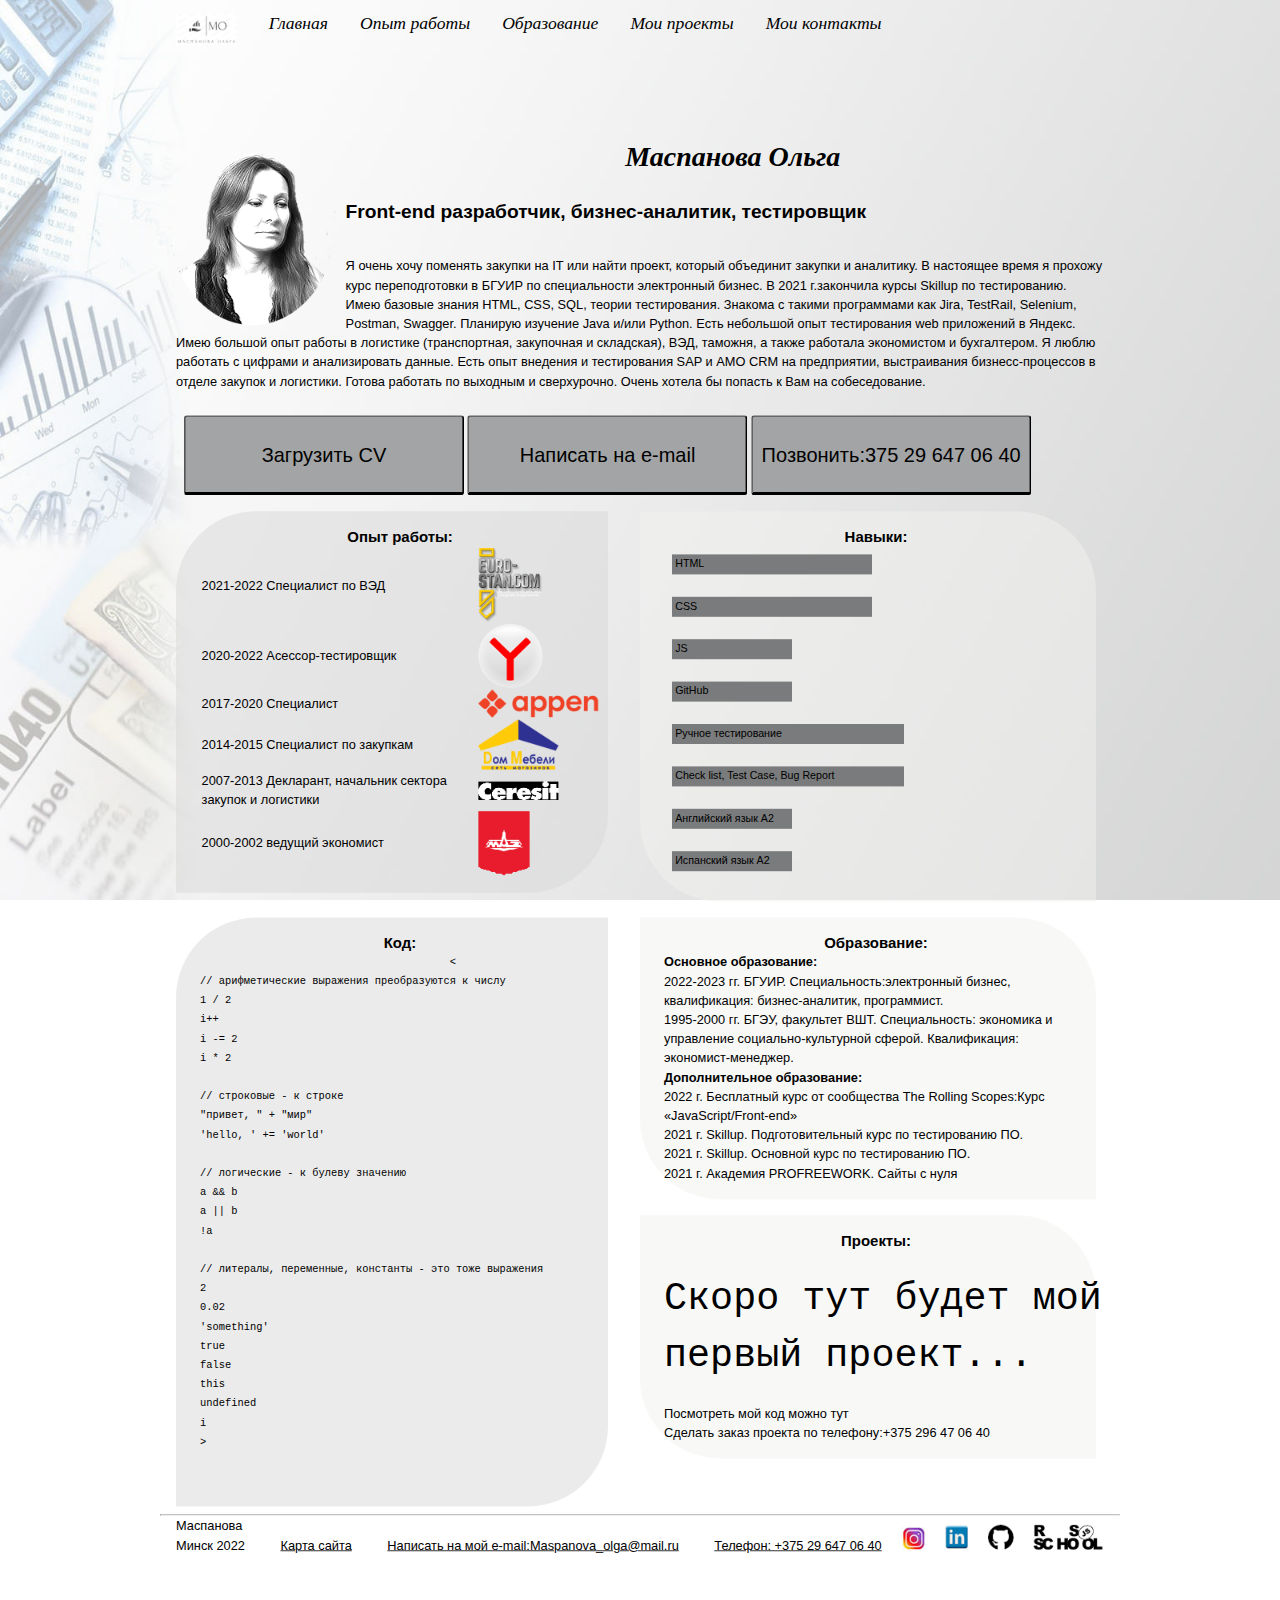
<file: index.html>
<!DOCTYPE html>
<html lang="ru">
	<head>
	<meta http-equiv="Content-Type" content="text/html; charset=UTF-8">
	<title>Маспанова Ольга</title>
	<link rel="shortcut icon" href="images/ico_olga.ico">
	<meta name="description" content="Личная страница Маспановой Ольги">
	<meta name="keywords" content="QA, analyst, data_analyst, front-end developer, Maspanova, CV">
	<link rel="stylesheet" type="text/css" href="css/style.css" media="screen">
	<meta name="viewport" content="width=device-width initial-scale=1,0"> <!--ширина страницы равна ширине устройства-->
	
</head>
<body>
	<div id="page">
		<header>
			<div class="menu-burger">
				<!--<span></span> для мобильного меню-->
			</div>
			<nav>
				<ul class="menu">
					<li><img src="images/logo.png" alt="Логотип_аналитик"></li>
					<li><a href="index.html">Главная</a></li>
					<li><a href="pages/experience.html">Опыт работы</a></li>
					<li><a href="pages/education.html">Образование</a></li>
					<li><a href="pages/projects.html">Мои проекты</a></li>
					<li><a href="#contact">Мои контакты</a></li>
				</ul>
			</nav>
		</header>
	<main>
		<section id="content">
			<img src="images/olga.png" alt="Аналитик">
			<h1><strong>Маспанова Ольга</strong></h1><br>
			<h2>Front-end разработчик, бизнес-аналитик, тестировщик</h2><br>	
			<div> Я очень хочу поменять закупки на IT или найти проект, который объединит закупки и аналитику.
					В настоящее время я прохожу курс переподготовки в БГУИР по специальности электронный бизнес. В 2021 г.закончила курсы Skillup  по тестированию.  Имею базовые знания HTML, CSS, SQL, теории тестирования. Знакома с такими программами как Jira, TestRail, Selenium, Postman, Swagger. Планирую изучение Java и/или Python. Есть небольшой опыт тестирования web приложений в Яндекс. Имею большой опыт работы в логистике (транспортная, закупочная и складская), ВЭД, таможня, а также работала экономистом и бухгалтером.
						Я люблю работать с цифрами и  анализировать данные. Есть опыт внедения и тестирования SAP и AMO CRM на предприятии, выстраивания бизнесс-процессов в отделе закупок и логистики. 
						Готова работать по выходным и сверхурочно. Очень хотела бы попасть к Вам на собеседование.
			</div>
			<div>
				<form class="button_cv" action="images/cv.pdf" target="_blank">
					<button>Загрузить CV</button>
				</form>
				<form class="button_cv" action="mailto:maspanova_olga@mail.ru" target="_blank">
					<button>Написать на e-mail</button>
				</form>
				<form class="button_cv" action="tel:+375296470640" target="_blank">
					<button>Позвонить:375 29 647 06 40</button>
				</form>
			</div>
		</section> 
		<section>
			<div class="block_left">
				<h3>Опыт работы:</h3>
				<table>
					<tr>
						<td>2021-2022 Специалист по ВЭД</td>
						<td><img src="images/evrostancom.png" alt="Евростанком"></td>
					</tr>
					<tr>
						<td> 2020-2022 Асессор-тестировщик</td>
						<td><img src="images/yandex.png" alt="Яндекс"></td>
					</tr>
					<tr>
						<td>2017-2020 Специалист</td>
						<td><img src="images/appen.png" alt="Аппен"></td>
					</tr>
					<tr> 
						<td>2014-2015 Специалист по закупкам</td>
						<td><img src="images/dommebeli.png" alt="Дом Мебели, Мебель, Стройматериалы"> </td>
					</tr>
					<tr> 
						<td>2007-2013 Декларант, начальник сектора закупок и логистики</td>
						<td><img src="images/ceresit.png" alt="Серезит, ХенкельБаутехник"></td>
					</tr>
					<tr>
						<td>2000-2002 ведущий экономист</td>
						<td><img src="images/Maz.png" alt="МАЗ"> </td>
					</tr>
				</table>
			</div>
			<div class="block_right">
				<h3>Навыки:</h3>
				<ul>
					<li><button class="buttonskills_250">HTML</button></li>
					<li><button class="buttonskills_250">CSS</button></li>
					<li><button class="buttonskills_150">JS</button></li>
					<li><button class="buttonskills_150">GitHub</button></li>
					<li><button class="buttonskills_290">Ручное тестирование</button></li>
					<li><button class="buttonskills_290">Check list,  Test Case,  Bug Report</button></li>
					<li><button class="buttonskills_150">Английский язык A2</button></li>
					<li><button class="buttonskills_150">Испанский язык A2</button></li>
				</ul>
			</div>
		</section>
		<section>
			<div class="block_left">
				<h3>Код:</h3>
				<pre>
					<code>&lt;
// арифметические выражения преобразуются к числу
1 / 2
i++
i -= 2
i * 2
								
// строковые - к строке
"привет, " + "мир"
'hello, ' += 'world'
				
// логические - к булеву значению
a && b
a || b
!a
							
// литералы, переменные, константы - это тоже выражения
2
0.02
'something'
true
false
this 
undefined
i
&gt;
					</code>
				</pre>
			</div>					
			<div class="block_right">
				<h3>Образование:</h3>
					<ul>
						<li><b>Основное образование:</b>
							<ul>
								<li>2022-2023 гг. БГУИР. Специальность:электронный бизнес, квалификация: бизнес-аналитик, программист.</li>
								<li>1995-2000 гг. БГЭУ, факультет ВШТ. Специальность: экономика и управление социально-культурной сферой. Квалификация: экономист-менеджер.</li>
							</ul>
						</li>
						<li><b>Дополнительное образование:</b>
							<ul>
								<li><a  class="none_decoration" href="https://rs.school/js/" target="_blank"> 2022 г. Бесплатный курс от сообщества The Rolling Scopes:Курс «JavaScript/Front-end»</a></li>
								<li> 2021 г. Skillup. Подготовительный курс по тестированию ПО.</li>
								<li> 2021 г. Skillup. Основной курс по тестированию ПО.</li>
								<li>2021 г. Академия PROFREEWORK. Сайты с нуля</li>
							</ul>
						</li>
					</ul>
			</div>
		</section> 
		<section>
			 <div class="block_right">
				<h3>Проекты:</h3>
				<br>
				<pre style="font-size:48px;"> 
Скоро тут будет мой
<br>
первый проект...
				</pre>
				<br>
				<a href="https://github.com/Maspanova/XML">Посмотреть мой код можно тут</a>
				<br>
				<p>Сделать заказ проекта по телефону:+375 296 47 06 40</p>
			</div>
		</section> 				
	</main>
	<footer id="contact">
		<hr>
		<p> Маспанова<br>Минск 2022 </p>
		<p><a href=pages/map.html target="blank">Карта сайта</a></p>
		<p><a href="mailto:maspanova_olga@mail.ru" target="_blank">Написать на мой e-mail:Maspanova_olga@mail.ru</a></p>
		<p><a href="tel:+375296470640" target="_blank">Телефон: +375 29 647 06 40</a></p>
		<a href=https://www.instagram.com/olga_maspanova target="_blank"> <img  src="images/insta.jpg" alt="Инстаграм"></a>
		<a href=https://www.linkedin.com/in/maspanova target="_blank"> <img  src="images/linkedin.png" alt="Linkedin"></a>
		<a href=https://github.com/Maspanova target="_blank"> <img  src="images/git.png" alt="GitHub"></a>
		<a href=https://rs.school/js/ target="_blank"> <img  src="images/rs_school_js.png" alt="RS"></a>
	</footer>
</div>
</body>
</html>
</file>
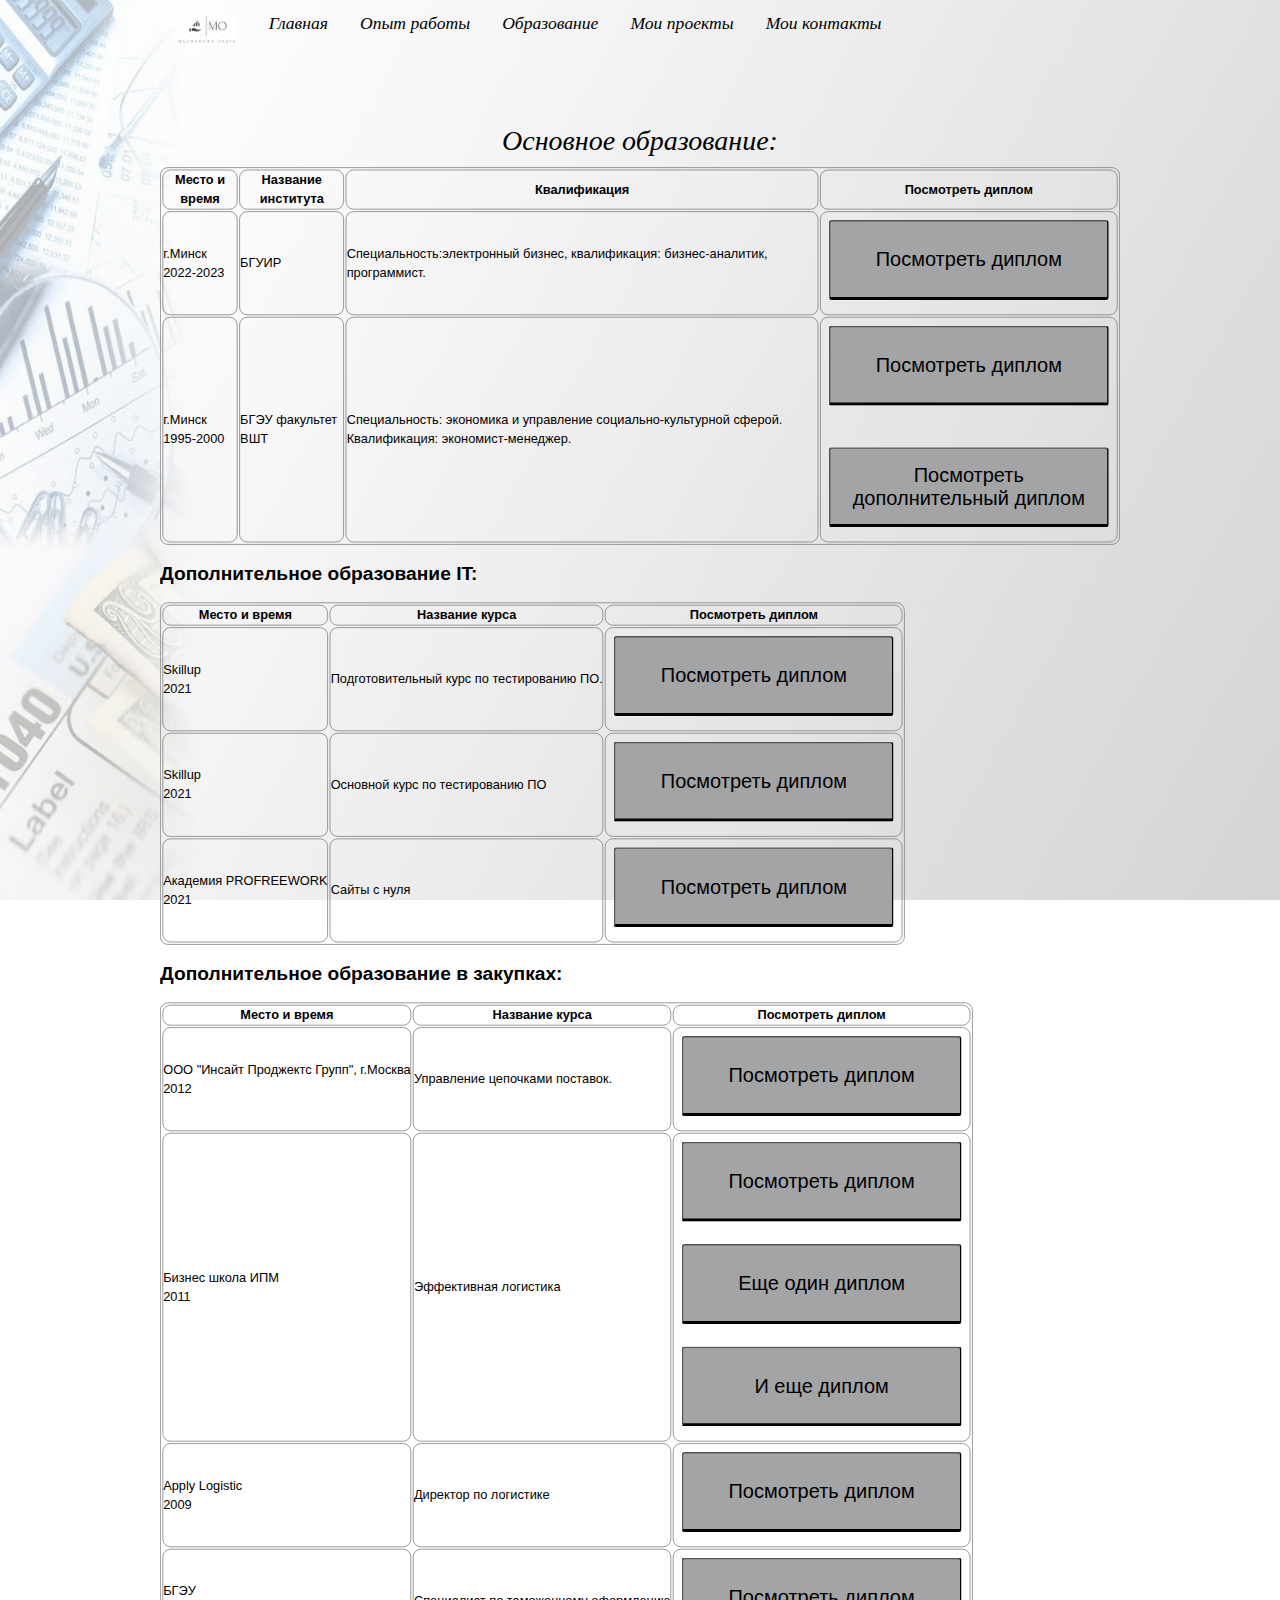
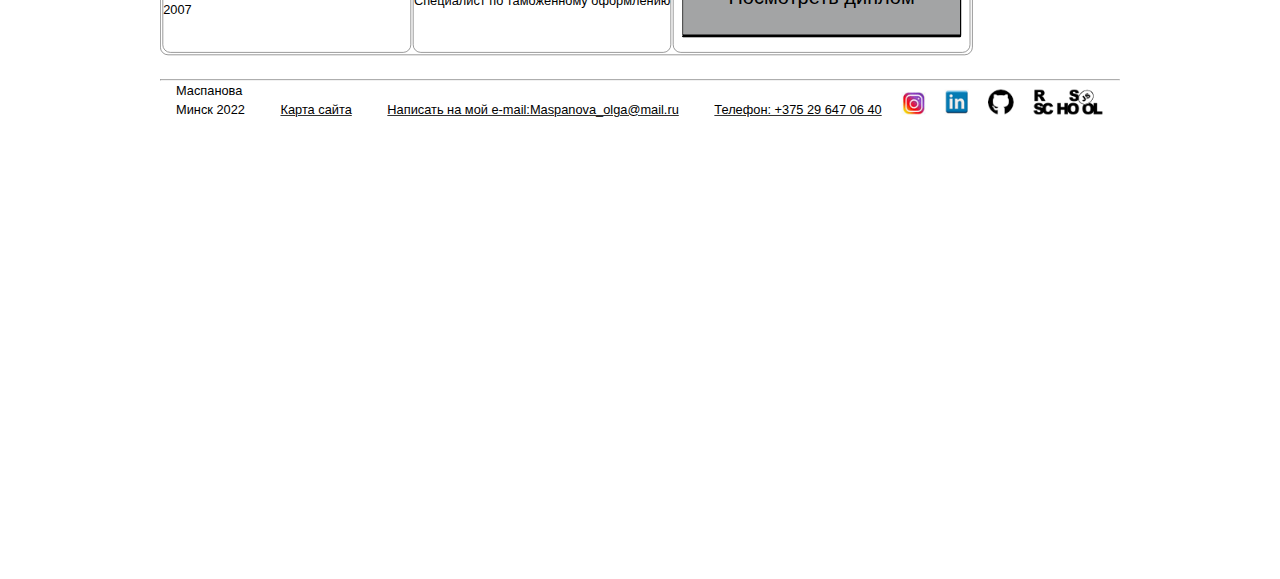
<file: pages/education.html>
<!DOCTYPE html>
<html lang="ru">
	<head>
	<meta http-equiv="Content-Type" content="text/html; charset=UTF-8">
	<title>Маспанова Ольга</title>
	<link rel="shortcut icon" href="../images/ico_olga.ico">
	<meta name="description" content="Описание страницы">
	<meta name="keywords" content="QA, analyst, data_analyst, Maspanova, CV">
	<link rel="stylesheet" type="text/css" href="../css/style.css" media="screen">
	<meta name="viewport" content="width=device-width initial-scale=1,0">
	</head>
<body>
	<div id="page">
		<header>
			<nav>
				<ul>
					<li><img src="../images/logo.png" alt="Логотип_аналитик"></li>
					<li><a href="../index.html">Главная</a></li>
					<li><a href="experience.html">Опыт работы</a></li>
					<li><a href="education.html">Образование</a></li>
					<li><a href="projects.html">Мои проекты</a></li>
					<li><a href="#contact">Мои контакты</a></li>
				</ul>
			</nav>
		</header>
		<main>
			<section id="content">
				<h1>Основное образование:</h1>
				<table class="table_education">
					<tr>
						<th>Место и время</th>
						<th>Название института</th>
						<th>Квалификация</th>							<th>Посмотреть диплом</th>
					</tr>
					<tr>
						<td>г.Минск<br>2022-2023</td>                  
						<td>БГУИР</td>
						<td>Специальность:электронный бизнес, квалификация: бизнес-аналитик, программист. </td>
						<td>	
							<form  action="../pages/error.html" target="_blank">
								<button>Посмотреть диплом</button>
							</form></td>
					</tr>
					<tr>
						<td>г.Минск<br>1995-2000</td>                  
						<td>БГЭУ факультет ВШТ</td>
						<td>Специальность: экономика и управление социально-культурной сферой. Квалификация: экономист-менеджер. </td>
						<td><form action="../images/Diploma.jpg" target="blank">
							<button>Посмотреть диплом</button>
							</form>  <br>
							<form action="../images/guide.jpg" target="blank">	
									<button>Посмотреть дополнительный диплом</button></form>
						</td>
					</tr>
				</table>
				<br>
					<h2>Дополнительное образование IT:</h2>
					<br>
					<table class="table_education">
						<tr>
							<th>Место и время</th>
							<th>Название курса</th>								
							<th>Посмотреть диплом</th>
						</tr>
						<tr>
							<td>Skillup<br>2021</td>                  
							<td>Подготовительный курс по тестированию ПО.</td>
							<td><form action="../images/Skillup.jpg"  target="blank">
									<button>Посмотреть диплом</button>
								</form></td>
						</tr>
						<tr>
							<td>Skillup<br>2021</td>                     
							<td>Основной курс по тестированию ПО</td>
							<td><form action="../images/skillup_2.jpg" target="blank"><button>Посмотреть диплом</button></form></td>
						</tr>
						<tr>
							<td>Академия PROFREEWORK<br>2021</td>                     
							<td>Сайты с нуля</td>
							<td><form action="../images/Tilda.png" target="blank"><button>Посмотреть диплом</button></form></td>
						</tr>
					</table>
					<br>
					<h2>Дополнительное образование в закупках:</h2>
					<br>
					<table class="table_education">
						<tr>
							<th>Место и время</th>
							<th>Название курса</th>
							<th>Посмотреть диплом</th>
						</tr>
						<tr>
							<td>ООО "Инсайт Проджектс Групп", г.Москва<br>2012</td>                  
							<td>Управление цепочками поставок.</td>
							<td><form action="../images/InSightPG.jpg" target="blank"><button>Посмотреть диплом</button></form></td>
						</tr>
						<tr>
							<td>Бизнес школа ИПМ<br>2011</td>                     
							<td>Эффективная логистика</td>
							<td><form action="../images/IPM_certificate.jpg" target="blank"><button>Посмотреть диплом</button></form>
								<form action="../images/IPM_efficient_logistics.jpg" target="blank"><button>Еще один диплом</button></form>
								<form action="../images/IPM_warehouse_logistics.jpg"  target="blank"><button>И еще диплом</button></form>
							</td>
						</tr>
						<tr>
							<td>Apply Logistic<br>2009</td>                     
							<td>Директор по логистике</td>
							<td><form action="../images/Appy_Logistic.jpg"  target="blank"><button>Посмотреть диплом</button></form></td>
						</tr>
						<tr>
							<td>БГЭУ<br>2007</td>                     
							<td>Специалист по таможенному оформлению</td>
							<td><form action="../images/qualifications_customs.jpg"  target="blank"><button>Посмотреть диплом</button></form></td>
						</tr>
					</table>
				</section>
			</main>
			<footer id="contact">
				<hr>
				<p> Маспанова<br>Минск 2022 </p>
				<p><a href=../pages/map.html target="blank">Карта сайта</a></p>
				<p><a href="mailto:maspanova_olga@mail.ru" target="_blank">Написать на мой e-mail:Maspanova_olga@mail.ru</a></p>
				<p><a href="tel:+375296470640" target="_blank">Телефон: +375 29 647 06 40</a></p>
				<a href=https://www.instagram.com/olga_maspanova target="_blank"> <img  src="../images/insta.jpg" alt="Инстаграм"></a>
				<a href=https://www.linkedin.com/in/maspanova target="_blank"> <img  src="../images/linkedin.png" alt="Linkedin"></a>
				<a href=https://github.com/Maspanova target="_blank"> <img  src="../images/git.png" alt="GitHub"></a>
				<a href=https://rs.school/js/ target="_blank"> <img  src="../images/rs_school_js.png" alt="RS"></a>
			</footer>
		</div>
    </body>
</html>
</file>
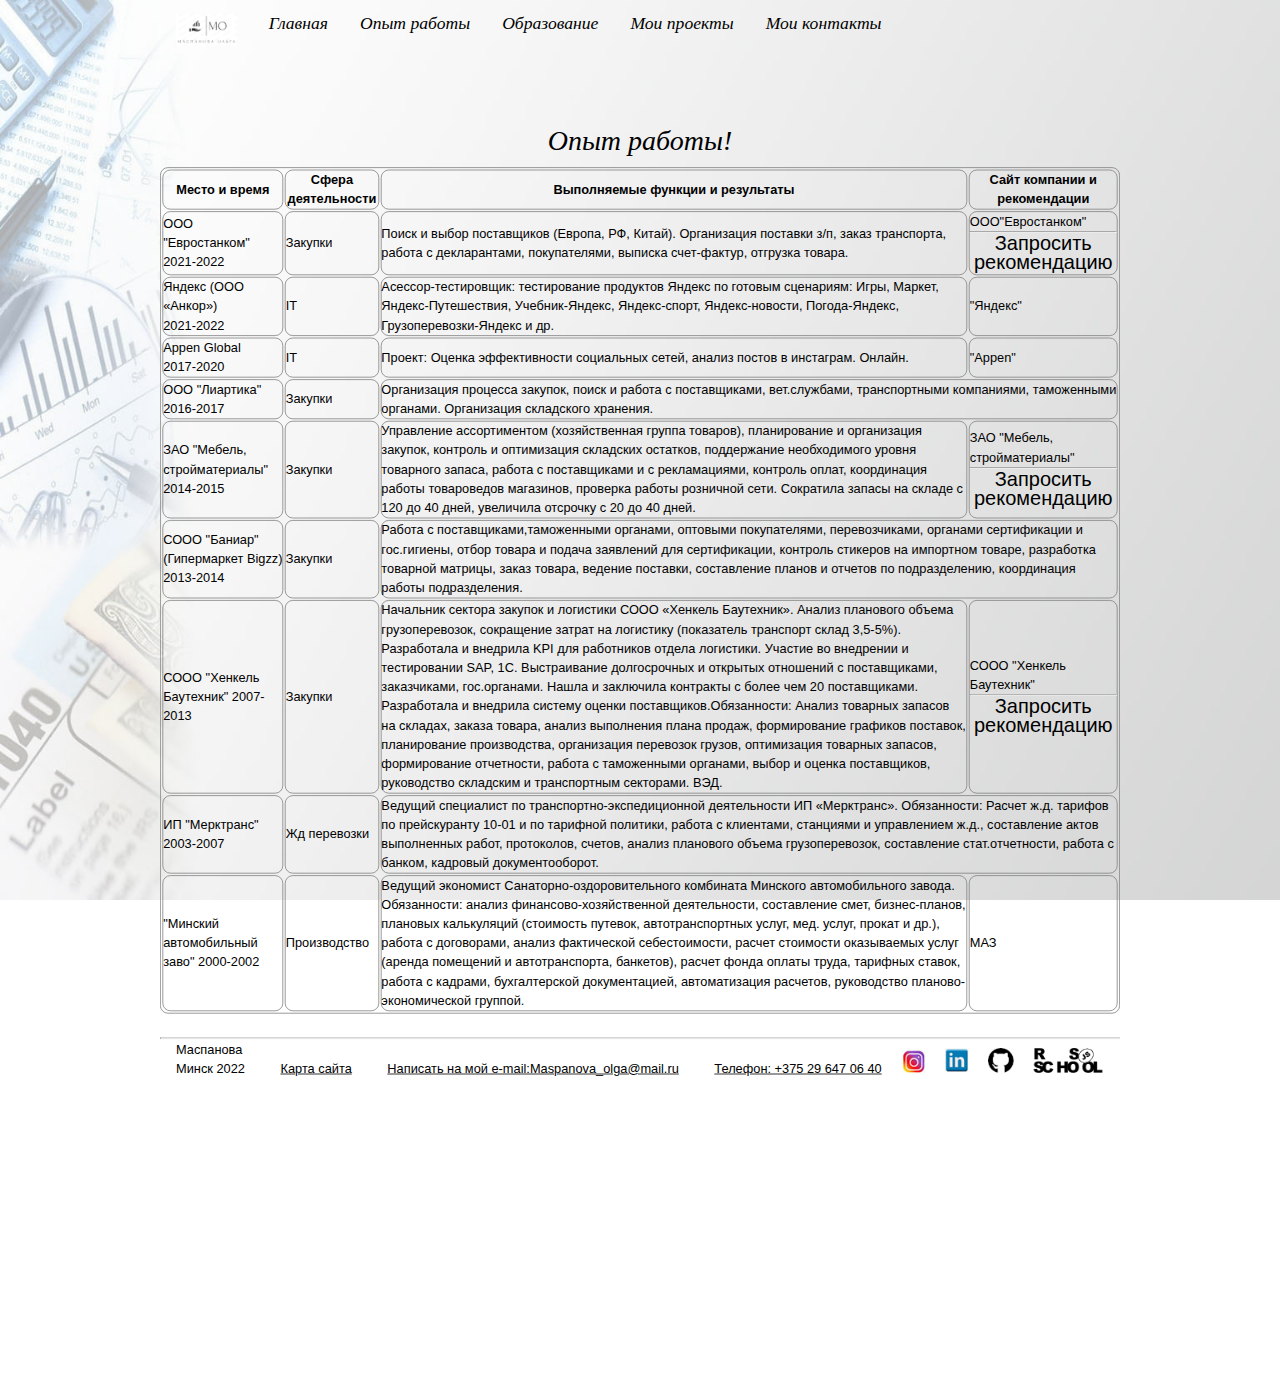
<file: pages/experience.html>
<!DOCTYPE html>
<html  lang="ru">
	<head>
	<meta http-equiv="Content-Type" content="text/html; charset=UTF-8">
	<title>Маспанова Ольга</title>
	<link rel="shortcut icon" href="../images/ico_olga.ico">
	<meta name="description" content="Описание страницы">
	<meta name="keywords" content="QA, analyst, data_analyst, Maspanova, CV">
    <meta name="viewport" content="width=device-width initial-scale=1,0">
	<link rel="stylesheet" type="text/css" href="../css/style.css" media="screen">
	</head>
    <body> 
        <div id="page">
            <header>
                <nav>
                    <ul>
                        <li><img src="../images/logo.png" alt="Логотип_аналитик"></li>
                        <li><a href="../index.html">Главная</a></li>
                        <li><a href="experience.html">Опыт работы</a></li>
                        <li><a href="education.html">Образование</a></li>
                        <li><a href="projects.html">Мои проекты</a></li>
                        <li><a href="#contact">Мои контакты</a></li>
                    </ul>
                 </nav>
            </header>
            <main>
                <section id="content">
                    <h1>Опыт работы!</h1>
                    <table class="table_education">
                        <tr>
                            <th>Место и время</th>
                            <th>Сфера деятельности</th>
                            <th>Выполняемые функции и результаты</th>
                            <th>Сайт компании и рекомендации</th>
                        </tr>
                        <tr>
                            <td>ООО "Евростанком"  2021-2022</td>                  
                            <td>Закупки</td>
                            <td>Поиск и выбор поставщиков (Европа, РФ, Китай). Организация поставки з/п, заказ транспорта, 
                                работа с декларантами, покупателями, выписка счет-фактур, отгрузка товара. </td>
                            <td> <a href="https://www.euro-stan.com" target="_blank"> OOO"Евростанком"</a> <hr>
                                <a class="order" href="mailto:info@euro-stan.com" target="_blank">Запросить рекомендацию</a> 
                            </td>
                        </tr>
                        <tr>
                            <td>Яндекс (ООО «Анкор») <br> 2021-2022</td>
                            <td>IT</td>
                            <td>Асессор-тестировщик: тестирование продуктов Яндекс по готовым сценариям:
                                Игры, Маркет, Яндекс-Путешествия, Учебник-Яндекс, Яндекс-спорт, Яндекс-новости, 
                                Погода-Яндекс, Грузоперевозки-Яндекс и др.</td>
                            <td><a href="https://yandex.ru" target="_blank"> "Яндекс"</a></td>
                        </tr>
                        <tr>
                            <td>Appen Global <br> 2017-2020</td>                  
                            <td>IT</td>
                            <td>Проект: Оценка эффективности социальных сетей, анализ постов в инстаграм. Онлайн.</td>
                            <td> <a href="https://appen.com/" target="_blank"> "Appen"</a> </td>
                        </tr>
                        <tr>
                            <td>ООО "Лиартика"<br> 2016-2017</td>                  
                            <td>Закупки</td>
                            <td colspan="2">Организация процесса закупок, поиск и работа с поставщиками, вет.службами,
                                транспортными компаниями, таможенными органами. Организация складского хранения. </td>
                        </tr>
                        <tr>
                            <td>ЗАО "Мебель, стройматериалы"  2014-2015</td>                  
                            <td>Закупки</td>
                            <td>Управление ассортиментом (хозяйственная группа товаров), планирование и организация закупок, 
                                контроль и оптимизация складских остатков, поддержание необходимого уровня товарного запаса, 
                                работа с  поставщиками и  с рекламациями, контроль  оплат, координация работы товароведов магазинов,
                                проверка работы розничной сети. Сократила запасы на складе с 120 до 40 дней, увеличила отсрочку с 20 до 40 дней. </td>
                            <td> <a href="https://dommebeliminsk.by" target="_blank"> ЗАО "Мебель, стройматериалы"</a> 
                                <hr>
                                <a class="order" href="mailto:torg@dommebeliminsk.by" target="_blank">Запросить рекомендацию</a> </td>
                        </tr>    
                        <tr>
                            <td>СООО "Баниар" (Гипермаркет Bigzz)  2013-2014</td>                  
                            <td>Закупки</td>
                            <td colspan="2">Работа с  поставщиками,таможенными органами,  оптовыми покупателями, перевозчиками, органами 
                                сертификации и гос.гигиены, отбор товара и подача заявлений для сертификации, контроль стикеров на импортном 
                                товаре, разработка товарной матрицы, заказ товара, ведение поставки, составление планов и отчетов по подразделению,
                                координация работы подразделения. </td>
                        </tr>         
                        <tr>
                            <td>СООО "Хенкель Баутехник"  2007-2013</td>                  
                            <td>Закупки</td>
                            <td>Начальник сектора закупок и логистики СООО «Хенкель Баутехник». Анализ планового объема грузоперевозок, 
                                сокращение затрат на логистику (показатель транспорт склад 3,5-5%). Разработала и внедрила  KPI для работников 
                                отдела логистики. Участие во внедрении и тестировании SAP, 1C. Выстраивание долгосрочных и открытых отношений 
                                с поставщиками, заказчиками, гос.органами. Нашла и заключила контракты с более чем 20 поставщиками. Разработала 
                                и внедрила систему оценки поставщиков.Обязанности: Анализ товарных запасов на складах, заказа товара, анализ 
                                выполнения плана продаж, формирование графиков поставок, планирование производства, организация перевозок грузов,
                                оптимизация товарных запасов, формирование отчетности, работа с таможенными органами, выбор и оценка поставщиков, 
                                руководство складским и транспортным секторами. ВЭД. </td>
                            <td><a href="https://www.ceresit.by/be.html" target="_blank"> СООО "Хенкель Баутехник" </a> 
                            <hr>
                                <a class="order" href="mailto:ceresit.by@henkel.com" target="_blank">Запросить рекомендацию</a></td>
                        </tr>    
                        <tr>
                            <td>ИП "Мерктранс"  2003-2007</td>                  
                            <td>Жд перевозки</td>
                            <td colspan="2">Ведущий специалист по транспортно-экспедиционной деятельности ИП «Мерктранс». Обязанности: 
                                Расчет ж.д. тарифов по прейскуранту 10-01 и по тарифной политики, работа с клиентами, станциями и управлением ж.д., 
                                составление актов выполненных работ, протоколов, счетов, анализ планового объема грузоперевозок, составление стат.отчетности, 
                                работа с банком, кадровый документооборот. </td>
                        </tr>  
                        <tr>
                            <td>"Минский автомобильный заво" 2000-2002</td>                  
                            <td>Производство</td>
                            <td>Ведущий экономист Санаторно-оздоровительного комбината Минского автомобильного завода. Обязанности: анализ
                                финансово-хозяйственной деятельности, составление смет, бизнес-планов, плановых калькуляций (стоимость путевок, 
                                автотранспортных услуг, мед. услуг, прокат и др.), работа с договорами, анализ фактической себестоимости, расчет
                                стоимости оказываемых услуг (аренда помещений и автотранспорта, банкетов), расчет фонда оплаты труда, тарифных ставок,
                                работа с кадрами, бухгалтерской документацией, автоматизация расчетов, руководство планово-экономической группой. </td>
                            <td> <a href="https://maz.by" target="_blank"> МАЗ </a> </td>
                        </tr> 
                    </table>		
                </section>
            </main>
            <footer id="contact">
                <hr>
                <p> Маспанова<br>Минск 2022 </p>
                <p><a href=../pages/map.html target="_blank">Карта сайта</a></p>
                <p><a href="mailto:maspanova_olga@mail.ru" target="_blank">Написать на мой e-mail:Maspanova_olga@mail.ru</a></p>
                <p><a href="tel:+375296470640" target="_blank">Телефон: +375 29 647 06 40</a></p>
                <a href=https://www.instagram.com/olga_maspanova target="_blank"> <img  src="../images/insta.jpg" alt="Инстаграм"></a>
                <a href=https://www.linkedin.com/in/maspanova target="_blank"> <img  src="../images/linkedin.png" alt="Linkedin"></a>
                <a href=https://github.com/Maspanova target="_blank"> <img  src="../images/git.png" alt="GitHub"></a>
                <a href=https://rs.school/js/ target="_blank"> <img  src="../images/rs_school_js.png" alt="RS"></a>
            </footer>
	    </div>
    </body>
</html>
</file>
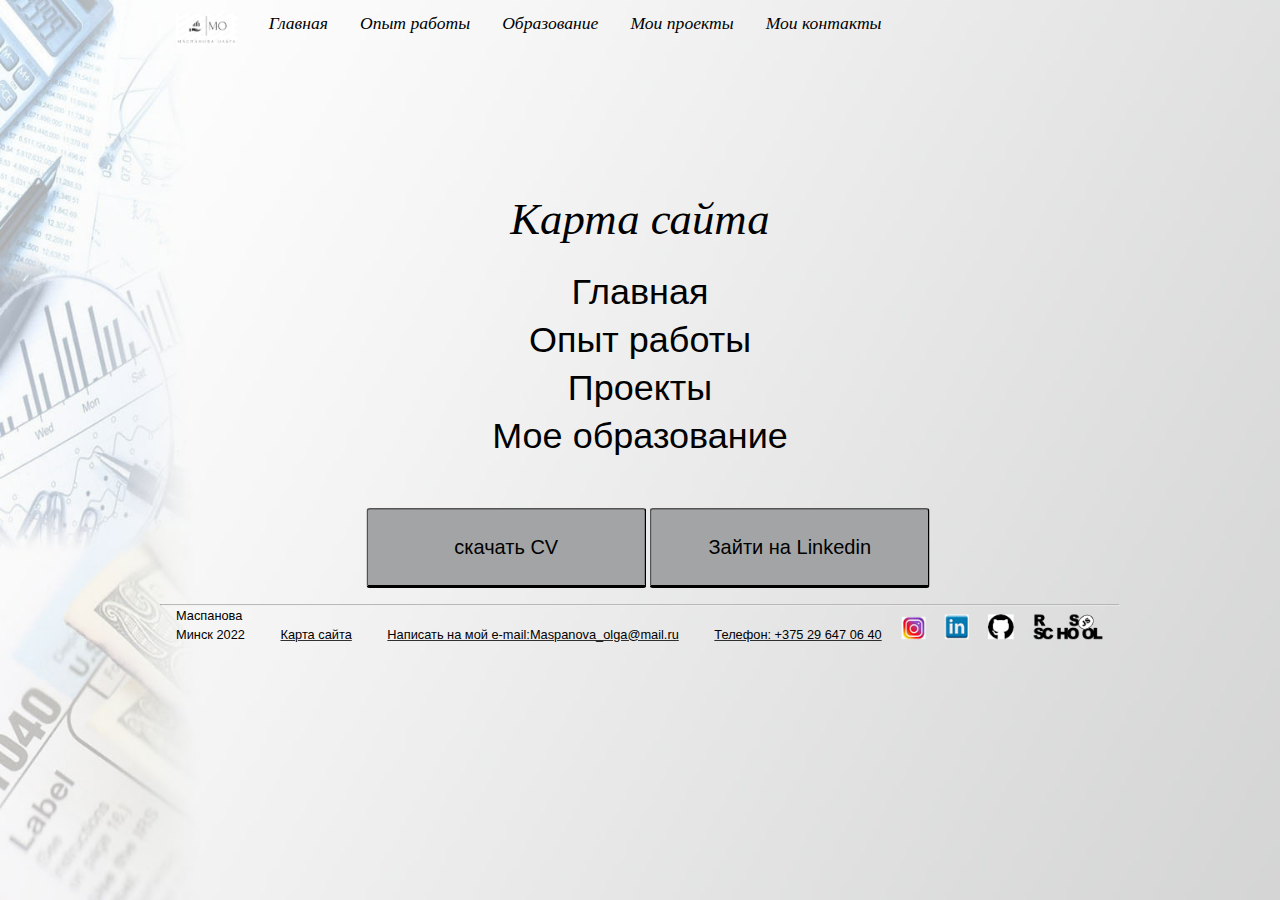
<file: pages/map.html>
<!DOCTYPE html>
<html lang="ru">
	<head>
		<meta http-equiv="Content-Type" content="text/html; charset=UTF-8">
		<title>Маспанова Ольга</title>
		<link rel="shortcut icon" href="../images/ico_olga.ico">
		<meta name="description" content="Описание страницы" >
		<meta name="keywords" content="QA, analyst, data_analyst, Maspanova, CV" >
		<meta name="viewport" content="width=device-width initial-scale=1,0">
		<link rel="stylesheet" type="text/css" href="../css/style.css" media="screen" >
	</head>
	<body> 
		<div id="page">
			<header>
				<nav>
					<ul>
						<li><img src="../images/logo.png" alt="Логотип_аналитик"></li>
						<li><a href="../index.html">Главная</a></li>
						<li><a href="experience.html">Опыт работы</a></li>
						<li><a href="education.html">Образование</a></li>
						<li><a href="projects.html">Мои проекты</a></li>
						<li><a href="#contact">Мои контакты</a></li>
					</ul>
				</nav>
			</header>
			<main>
				<section>
					<h1 class="map_h1">Карта сайта</h1>
					<div class="map_position">
						<a href="../index.html">Главная</a>
						<a href="experience.html">Опыт работы</a>
						<a href="projects.html">Проекты</a>
						<a href="education.html">Мое образование</a>
					</div>
				</section>
				<div class="map_button">
					<form class="button_cv" action="../images/cv.pdf" target="blank"><button>скачать CV</button></form>
					<form class="button_cv" action="https://www.linkedin.com/in/maspanova/" target="blank"><button>Зайти на Linkedin</button></form> 
				</div>
			</main>
			<footer id="contact">
				<hr>
				<p> Маспанова<br>Минск 2022 </p>
				<p><a href=pages/map.html target="blank">Карта сайта</a></p>
				<p><a href="mailto:maspanova_olga@mail.ru">Написать на мой e-mail:Maspanova_olga@mail.ru</a></p>
				<p><a href="tel:+375296470640" target="_blank">Телефон: +375 29 647 06 40</a></p>
				<a href=https://www.instagram.com/olga_maspanova target="_blank"> <img  src="../images/insta.jpg" alt="Инстаграм"></a>
				<a href=https://www.linkedin.com/in/maspanova target="_blank"> <img  src="../images/linkedin.png" alt="Linkedin"></a>
				<a href=https://github.com/Maspanova target="_blank"> <img  src="../images/git.png" alt="GitHub"></a>
				<a href=https://rs.school/js/ target="_blank"> <img  src="../images/rs_school_js.png" alt="RS"></a>
			</footer>
        </div>
    </body>
</html>
</file>
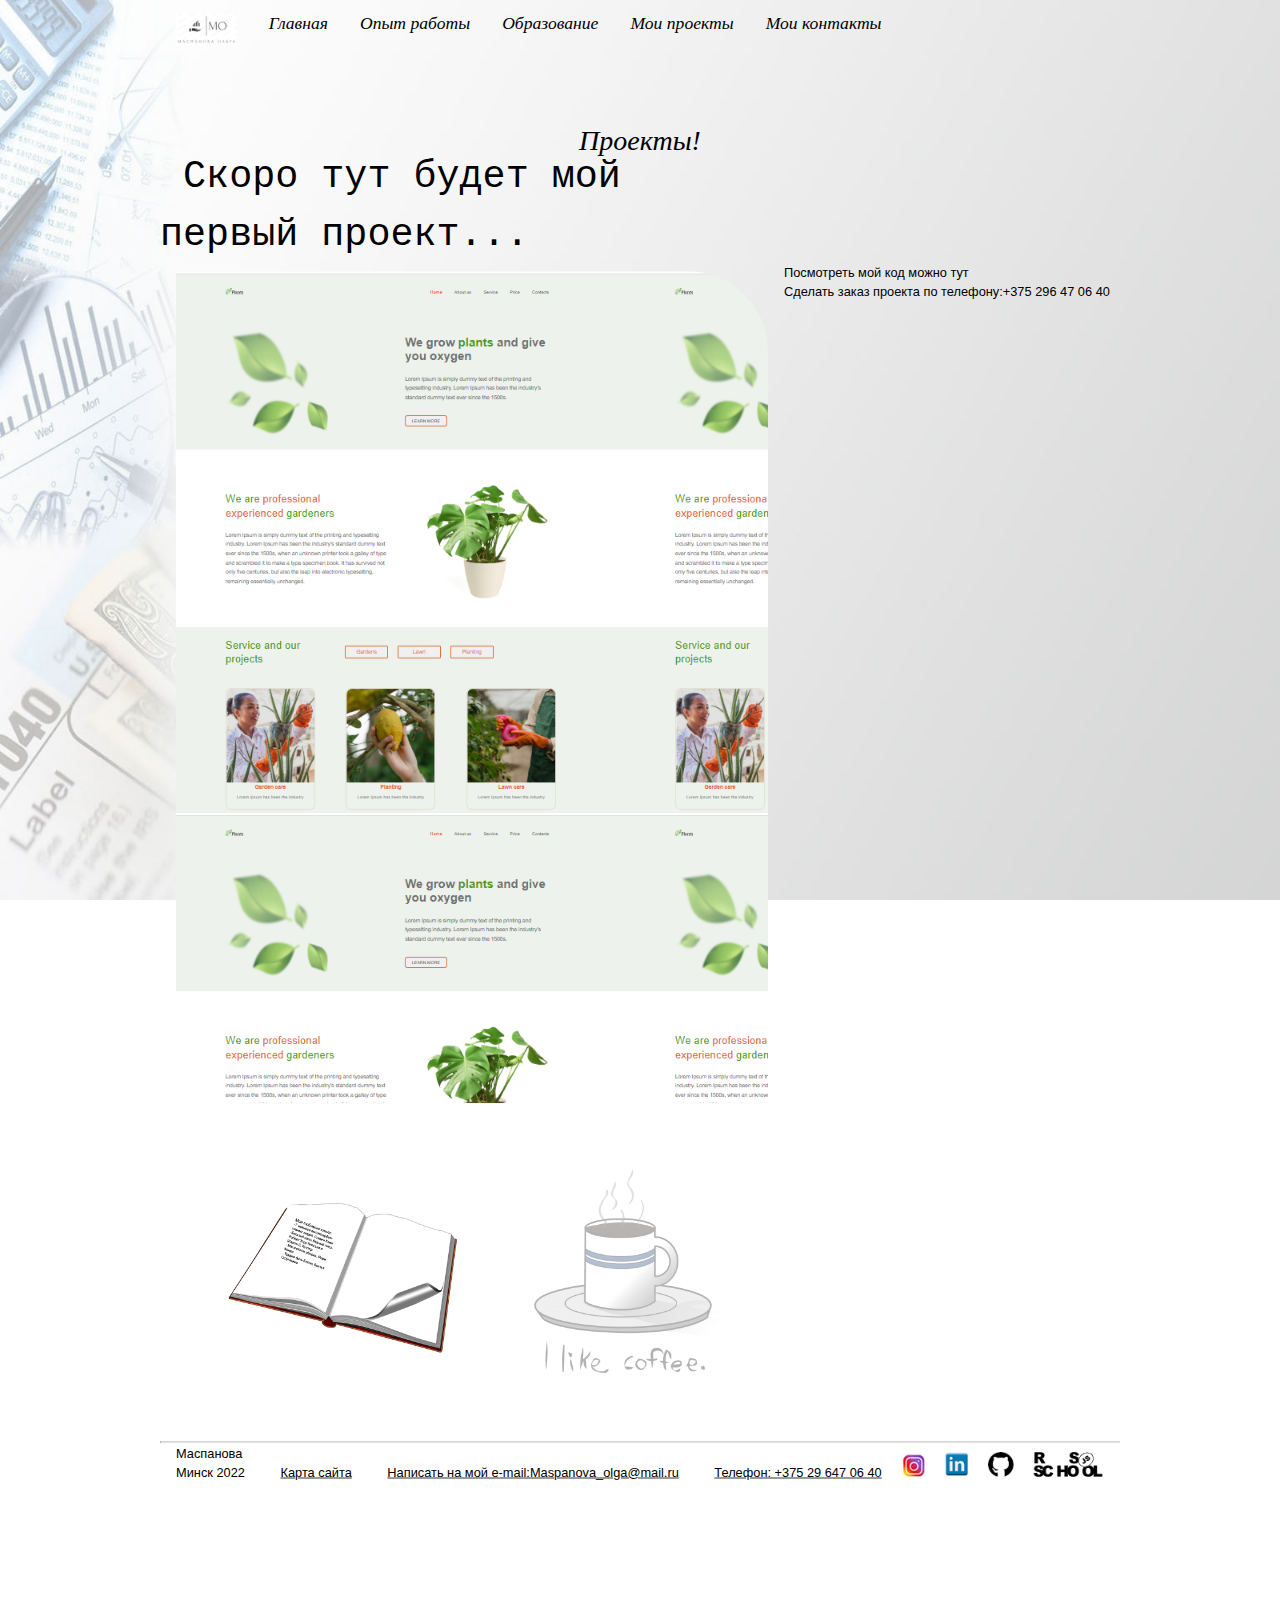
<file: pages/projects.html>
<!DOCTYPE html>
<html  lang="ru">
	<head>
	<meta http-equiv="Content-Type" content="text/html; charset=UTF-8">
	<title>Маспанова Ольга</title>
	<link rel="shortcut icon" href="../images/ico_olga.ico">
	<meta name="description" content="Описание страницы" >
	<meta name="keywords" content="QA, analyst, data_analyst, Maspanova, CV">
	<meta name="viewport" content="width=device-width initial-scale=1,0">
	<link rel="stylesheet" type="text/css" href="../css/style.css" media="screen" >
	</head>
	<body>
		<div id="page">
			<header>
				<nav>
					<ul>
						<li><img src="../images/logo.png" alt="Логотип_аналитик"></li>
						<li><a href="../index.html">Главная</a></li>
						<li><a href="experience.html">Опыт работы</a></li>
						<li><a href="education.html">Образование</a></li>
						<li><a href="projects.html">Мои проекты</a></li>
						<li><a href="#contact">Мои контакты</a></li>
					</ul>
				</nav>
			</header>
			<main>
				<section id="content">
					<h1>Проекты!</h1>
					<pre style="font-size:48px;"> Скоро тут будет мой 
						<br>
первый проект...</pre>
						<br>
					<div class="block_right project"></div>
					<a href="https://github.com/Maspanova/plants/blob/main/Plants/index.html" target="_blank">Посмотреть мой код можно тут</a>
					<br>
					<p> <a href="tel:+375296470640" target="_blank">Сделать заказ проекта по телефону:+375 296 47 06 40</a></p>
				</section>
				<br>
			</main>
			<div class="hover_img_scale">
			<a  href="../index.html" style="text-decoration:none">
				<span> Мои недостатки:<br> - люблю кофе со сладостями; <br>- всегда хочу на море; <br> - скромность</span> 
				<img src="../images/Vg8W.gif" class="cofe" alt="cofe"> 
				</a>
				<img  src="../images/book_book.png" class="hover_img_book hover_img_scale" alt="book">
			</div>
			<footer id="contact">
				<hr>
				<p> Маспанова<br>Минск 2022 </p>
				<p><a href=../pages/map.html target="blank">Карта сайта</a></p>
				<p><a href="mailto:maspanova_olga@mail.ru">Написать на мой e-mail:Maspanova_olga@mail.ru</a></p>
				<p><a href="tel:+375296470640" target="_blank">Телефон: +375 29 647 06 40</a></p>
				<a href=https://www.instagram.com/olga_maspanova target="_blank"> <img  src="../images/insta.jpg" alt="Инстаграм"></a>
				<a href=https://www.linkedin.com/in/maspanova target="_blank"> <img  src="../images/linkedin.png" alt="Linkedin"></a>
				<a href=https://github.com/Maspanova target="_blank"> <img  src="../images/git.png" alt="GitHub"></a>
				<a href=https://rs.school/js/ target="_blank"> <img  src="../images/rs_school_js.png" alt="RS"></a>
			</footer>
    	</div>
	</body>
</html>
</file>
<file: css/style.css>
* {margin:0;padding:0;}

body {
    background-image: url(../images/fon_cente_greyr.jpg); /*рисунок фона*/
    background-attachment:fixed; /*фиксация фона*/
    background-size: cover; /*фон на всю страницу*/
    background-repeat: no-repeat; 
    display: flex;
    justify-content: center;
    transform: scale(0.8); /* for zooming */
    transform-origin: 1 0; /* for center position */
    transform-origin: top; /* for center to top position */
    font-family:'Arial';
    line-height: 24px;
    min-height: 100vh;
    height: 100%;
    flex-direction: column;
    position: relative;} /*для того что бы занимал 100% экрана и футер прилип внизу*/
/*ФОН ДЛЯ МОБИЛКИ */
 @media screen and (max-width: 414px) {
    body {
        background: #e6e6e6;
        }
        main {
        width: 100%;
        }
  /*меню для мобилки*/

    .menu-burger {
        position: relative; /* задаем относительное позиционирование */
        width: 40px; /* определяем размеры блока */
        height: 35px;
        display: block;
        margin-left: 10px;
    }
    .menu-burger span, .menu-burger:after, .menu-burger:before{
        height: 3px;
        width: 100%;
        position: absolute;
        background: #515758;
        margin: 0 auto;
    }
    .menu-burger span{
        top: 21px;
    }
    .menu-burger:after, .menu-burger:before{
        content: '';
    }
    .menu-burger:after{
        bottom: 5px;
    }
    .menu-burger:before{
        top: 5px;
    }
    nav {
        display: none; /*скрываю меню block*/
         position: absolute;
    top: 55px;
    left: 0;
    background: rgb(245, 246, 246);
    box-shadow: #ccc;
    width: 100%;
    box-shadow: 0 4px 2px -2px rgba(36, 36, 36, 0.17);
    }
    .menu {
        display: block;
    }
    .menu li {
        margin: 40px 0px 40px 33px;
        font-size: 14px;
    }
}

/*конец меню для мобилки */


main{
    padding: 75px 0px 0px 0px; 
    width: 1200px;
    margin: 30px auto;        /* или: align-self: center */
    
}
#page {margin:0px auto 20px auto;  width: 1200px;  position: relative;} 
#content {clear:both; 
    }
h1 {font-size:35px;font-family:'Georgia';font-style:italic;font-weight:normal;margin-bottom:20px; text-align: center;}

header {height:60px;}
header .logo {float:left; }
header .logo img {margin:0px 0px 0px 0px;}

nav {clear:both;
    height:60px; 
    width: 1200px;
 position: fixed; top: 0px;
 }
    
ul {list-style:none; } /*без маркировки*/
nav ul li {float:left;margin:17px 20px;font-size:22px;font-family:'Georgia';font-style:italic;}
nav ul li a {color:#000000; text-decoration:none;}
nav ul li a:hover {text-decoration:underline; color: rgb(129, 127, 127);}
button {background-color:#a3a4a5;
      border-radius:4px 4px 4px 4px;
     margin: 10px 10px 18px 10px;
    padding: 10px;
    border-bottom: 4px solid; }
    button:hover {
        background-color:#7a7b7c;
    }
    a {color:#000000;
         text-decoration:none;
        display: inline-block;}
    a:hover {text-decoration:none; color: rgb(129, 127, 127);}
    div{margin: 20px;}

    img {float: left;}

/*ЭТО РАЗМЕРЫ ДВИГАЮЩИХСЯ БЛОКОВ*/
    .block_left
     { float: left;
       background: rgba(215,215,215,0.5);
       padding: 20px 10px 20px 30px;
       margin: 10px 20px;
    border-radius: 100px 0px 100px 0px;
    width: 500px;}
    .block_left h3{text-align: center;}

    .block_right
    {float: left;
        background: rgba(241,241,239,0.5);
        padding: 20px 10px 20px 30px;
        margin: 10px 20px;
     border-radius: 0px 100px 0px 100px;
     width: 530px;}
     .block_right h3{text-align: center;}

    
   
    .block_left:hover {
        /* Точка поворота в правом верхнем углу */
        -webkit-transform-origin: 100% 0;
        transform-origin: 100% 0;
        /* Поворачиваем на 20 градусов против часовой стрелки */
        -webkit-transform: rotate(-5deg);
        transform: rotate(-5deg);
       }
       .block_right:hover {
        /* Точка поворота в левом верхнем углу */
        -webkit-transform-origin: 0 100%;
        transform-origin: 0 100%;
        /* Поворачиваем на 20 градусов по часовой стрелки */
        -webkit-transform: rotate(5deg);
        transform: rotate(5deg);
       }

    
    .button_cv,
    form > button {
        display: inline-block;
        width: 350px;
        height: 100px;
        font-size:25px;
        margin-bottom: px;
  
           }
/*КНОПКИ СО СКИЛАМИ* РАЗНАЯ ДЛИНА*/
    .buttonskills_290 {
        text-align: left;
        color:#000000; 
        background-color: #7a7b7c;
        border-color: transparent;
    border-radius: 0px;
padding: 2px;
width: 290px;}

.buttonskills_250 {
    text-align: left;
    color:#000000; 
    background-color: #7a7b7c;
    border-color: transparent;
border-radius: 0px;
padding: 2px;
width: 250px;}
.buttonskills_150 {
    text-align: left;
    color:#000000; 
    background-color: #7a7b7c;
    border-color: transparent;
border-radius: 0px;
padding: 2px;
width: 150px;}



footer {clear:both; 
    height:60px;
   
   
  }
footer a {color:#000000;text-decoration:underline;}
footer p {color:#000000; display: inline-block; margin:0px 20px 0px 20px;} /*разместить в один ряд*/
footer img {margin:10px 20px 0px 0px;} 



.project {
    background-image: url(../images/prodject.png);
       width: 700px;
    height: 1000px;
    
}

.none_decoration{text-decoration: none;
    color: black}
    .none_decoration:hover {color: #FFFFFF}


.hover_img_scale {display: inline-block;
    text-decoration:none;
    margin: 50px 30px;
}/*увеличение книжки*/
/*overflow: hidden;} /*скрываем все за блоками*/

.hover_img_scale img:hover {transform: scale(3);}
.hover_img_book {
width: 30%;
}
a span{display: none; /*всплывающие недостатки*/
    background-color:#a3a4a5;
    opacity: 0.4; /*прозрачность*/
    width: 350px;
    border-radius: 8px;
    font-size: 25px; 
    color: black;}
    a {display: inline-block;}
    a:hover span{display: block;}
.cofe {
    width: 40%;
    filter: alpha (opacity=30);
    opacity: 0.3;
   
}

.error {
    width: 90%;
    height: 90%;
    background-image: url(../images/Vg8W.gif);
    background-size: 27%; /*фон на всю страницу*/
    background-repeat: no-repeat; 
opacity: 70%;
   
    border: 2px solid #7a7b7c;
    border-radius: 20px;
    padding: 10px;
    display: flex;
    flex-wrap: wrap;
place-content: center;
text-align: center;
}

.map_h1 {
    font-size: 56px;
    text-align: center;
    margin: 30px;
    margin: 30px;
}
.map_position{
    display: flex;
    flex-flow: column wrap;
    text-align: center;
    font-size: 45px;
  line-height: 60px;
    color: #7a7b7c;
    margin: 50px;
}
.map_button {
    text-align: center;
}
.table_education, 
.table_education th,
.table_education td
 {
    border: 1px solid grey;
    border-radius: 10px;
}
.order {
    font-size: 25px;
   
text-align: center;
}
</file>
